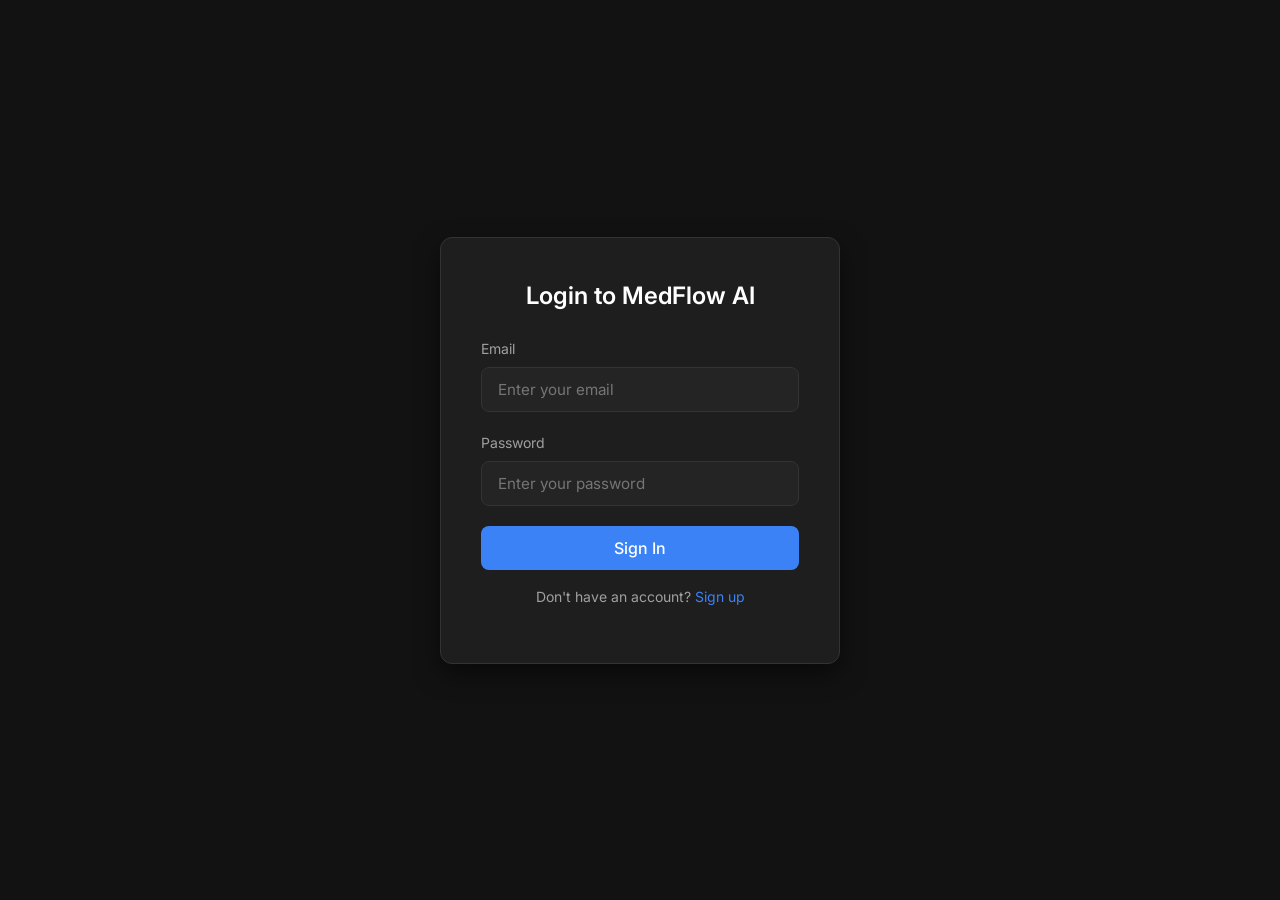
<file: Clnical_documentation/frontend/index.html>
<!DOCTYPE html>
<html lang="en">
<head>
    <meta charset="UTF-8">
    <meta name="viewport" content="width=device-width, initial-scale=1.0">
    <title>Medical Documentation Web App</title>
    <script>
        // Redirect logic
        if (localStorage.getItem("token")) {
            window.location.href = "app.html";
        } else {
            window.location.href = "login.html";
        }
    </script>
</head>
<body>
</body>
</html>
</file>
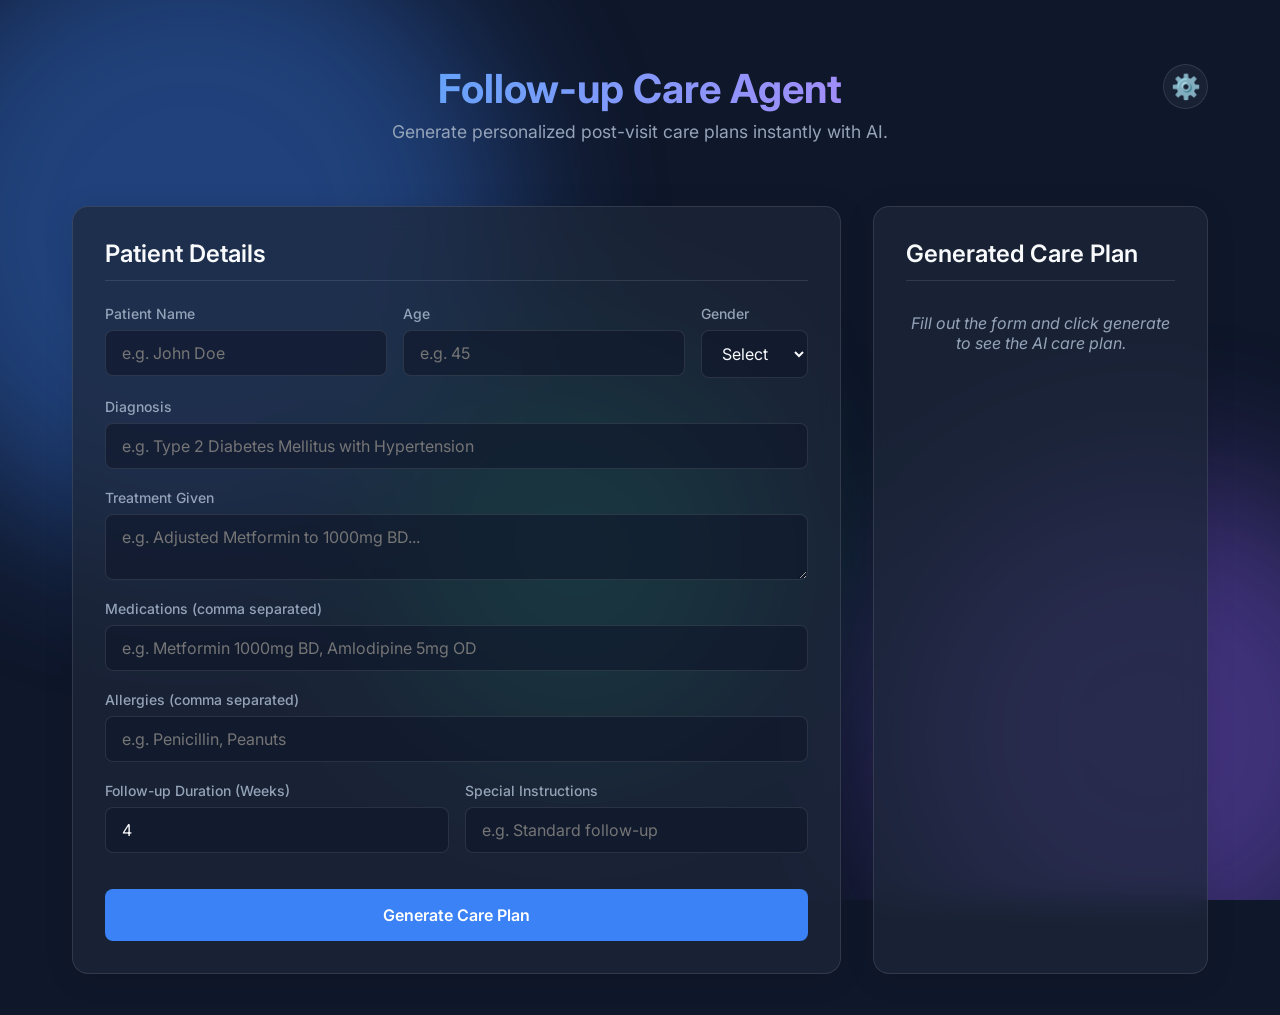
<file: Follow_up AI/frontend/index.html>
<!DOCTYPE html>
<html lang="en">
<head>
    <meta charset="UTF-8">
    <meta name="viewport" content="width=device-width, initial-scale=1.0">
    <title>Follow-up Care Agent | MedFlow AI</title>
    <link href="https://fonts.googleapis.com/css2?family=Inter:wght@300;400;500;600;700&display=swap" rel="stylesheet">
    <link rel="stylesheet" href="style.css">
</head>
<body>
    <div class="background-blobs">
        <div class="blob blob-1"></div>
        <div class="blob blob-2"></div>
        <div class="blob blob-3"></div>
    </div>
    
    <div class="app-container">
        <header class="app-header">
            <div class="header-titles">
                <h1>Follow-up Care Agent</h1>
                <p>Generate personalized post-visit care plans instantly with AI.</p>
            </div>
            <button id="settings-btn" class="settings-btn" aria-label="Settings" title="Agent Settings">⚙️</button>
        </header>

        <main class="main-content">
            <section class="form-section glass-panel">
                <h2>Patient Details</h2>
                <form id="followup-form">
                    <div class="form-row">
                        <div class="form-group">
                            <label for="patient_name">Patient Name</label>
                            <input type="text" id="patient_name" required placeholder="e.g. John Doe">
                        </div>
                        <div class="form-group">
                            <label for="patient_age">Age</label>
                            <input type="number" id="patient_age" placeholder="e.g. 45">
                        </div>
                        <div class="form-group">
                            <label for="patient_gender">Gender</label>
                            <select id="patient_gender">
                                <option value="">Select</option>
                                <option value="male">Male</option>
                                <option value="female">Female</option>
                                <option value="other">Other</option>
                            </select>
                        </div>
                    </div>

                    <div class="form-group">
                        <label for="diagnosis">Diagnosis</label>
                        <input type="text" id="diagnosis" required placeholder="e.g. Type 2 Diabetes Mellitus with Hypertension">
                    </div>

                    <div class="form-group">
                        <label for="treatment_given">Treatment Given</label>
                        <textarea id="treatment_given" rows="2" placeholder="e.g. Adjusted Metformin to 1000mg BD..."></textarea>
                    </div>

                    <div class="form-group">
                        <label for="medications">Medications (comma separated)</label>
                        <input type="text" id="medications" placeholder="e.g. Metformin 1000mg BD, Amlodipine 5mg OD">
                    </div>

                    <div class="form-group">
                        <label for="allergies">Allergies (comma separated)</label>
                        <input type="text" id="allergies" placeholder="e.g. Penicillin, Peanuts">
                    </div>

                    <div class="form-row">
                        <div class="form-group">
                            <label for="follow_up_duration_weeks">Follow-up Duration (Weeks)</label>
                            <input type="number" id="follow_up_duration_weeks" min="1" max="52" value="4">
                        </div>
                        <div class="form-group">
                            <label for="special_instructions">Special Instructions</label>
                            <input type="text" id="special_instructions" placeholder="e.g. Standard follow-up">
                        </div>
                    </div>

                    <button type="submit" class="generate-btn" id="generate-btn">
                        <span>Generate Care Plan</span>
                        <div class="loader" id="btn-loader"></div>
                    </button>
                </form>
            </section>

            <section class="result-section glass-panel" id="result-section">
                <h2>Generated Care Plan</h2>
                <div class="result-content" id="result-content">
                    <p class="placeholder-text">Fill out the form and click generate to see the AI care plan.</p>
                </div>
            </section>
        </main>
    </div>
    <div id="settings-modal" class="modal">
        <div class="modal-content glass-panel">
            <span class="close-btn" id="close-settings">&times;</span>
            <h2>Agent Settings</h2>
            <div class="form-group" style="margin-top: 20px;">
                <label for="agent_provider">Preferred AI Agent</label>
                <select id="agent_provider">
                    <option value="gemini">Gemini (Default)</option>
                    <option value="groq">Groq (Llama-3.3)</option>
                    <option value="grok">Grok (Grok-Beta)</option>
                </select>
                <small style="display: block; margin-top: 8px; color: rgba(255,255,255,0.7); font-size: 0.85rem;">
                    The selected agent is saved locally and used for generation.
                </small>
            </div>
        </div>
    </div>

    <script src="script.js"></script>
</body>
</html>
</file>
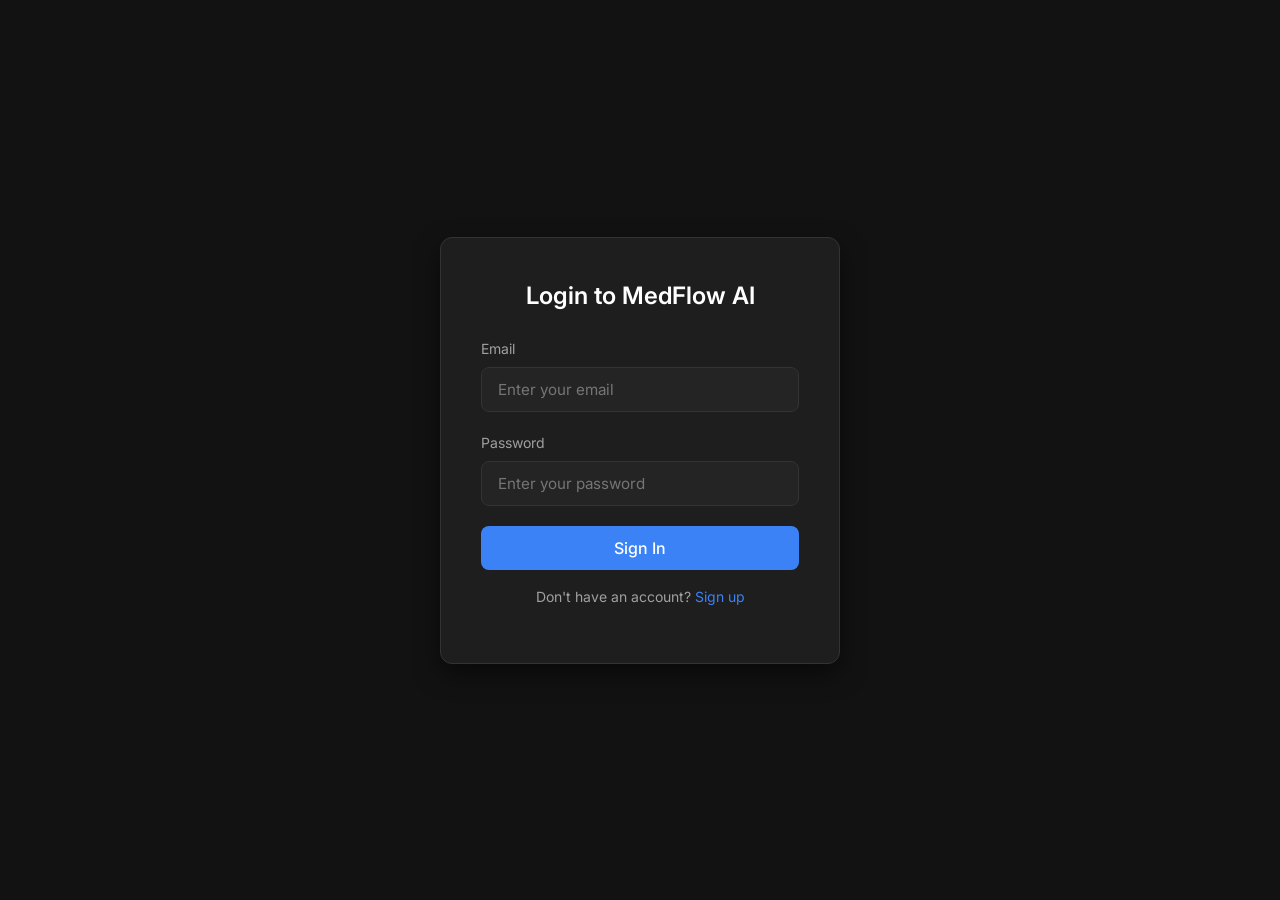
<file: Clnical_documentation/frontend/app.html>
<!DOCTYPE html>
<html lang="en">
<head>
    <meta charset="UTF-8">
    <meta name="viewport" content="width=device-width, initial-scale=1.0">
    <title>Documentation - MedFlow AI</title>
    <link rel="stylesheet" href="css/style.css">
</head>
<body>
    <div class="app-container">
        <!-- Sidebar -->
        <div class="sidebar">
            <div class="sidebar-section">
                <div class="sidebar-title">AI Agents</div>
                <div class="nav-item active">📋 Documentation</div>
            </div>
            <div class="sidebar-section" style="margin-top: auto;">
                <div class="sidebar-title">System</div>
                <div class="nav-item" id="settingsBtn">⚙️ Settings</div>
                <div class="nav-item" id="logoutBtn">🚪 Logout</div>
            </div>
        </div>

        <!-- Main Content -->
        <div class="main-content">
            
            <!-- Top Template Selector -->
            <div class="top-bar">
                <div class="top-bar-header">
                    <h3>Select Clinical Template</h3>
                    <div id="activeProviderBadge" class="provider-badge" title="Active AI Provider">
                        <span class="provider-dot"></span>
                        <span class="provider-label">Loading...</span>
                    </div>
                </div>
                <div class="template-buttons" id="templateSelector">
                    <button class="template-btn selected" data-value="soap">SOAP Note</button>
                    <button class="template-btn" data-value="clinical_note">Clinical Progress Note</button>
                    <button class="template-btn" data-value="discharge_summary">Discharge Summary</button>
                    <button class="template-btn" data-value="referral_letter">Referral Letter</button>
                    <button class="template-btn" data-value="insurance_summary">Insurance Summary</button>
                    <button class="template-btn" data-value="visit_summary">Patient Visit Summary</button>
                </div>
            </div>

            <!-- Split View -->
            <div class="split-view">
                
                <!-- Left Panel: Input Form -->
                <div class="panel left-panel">
                    <h3>Encounter Clinical Data</h3>
                    <form id="docForm">
                        <input type="hidden" id="document_type" value="soap">
                        
                        <div class="form-group full-width">
                            <label>Patient Name</label>
                            <input type="text" id="patient_name" required placeholder="e.g. Paramesh Sharma">
                        </div>
                        
                        <div class="form-grid">
                            <div class="form-group">
                                <label>Age</label>
                                <input type="number" id="patient_age" placeholder="e.g. 46">
                            </div>
                            <div class="form-group">
                                <label>Attending Physician</label>
                                <input type="text" id="doctor_name" placeholder="e.g. Dr. Sarah Chen">
                            </div>
                        </div>

                        <div class="form-group full-width">
                            <label>Department / Care Unit</label>
                            <input type="text" id="department" placeholder="e.g. Emergency Medicine">
                        </div>

                        <div class="form-group full-width">
                            <label>Chief Complaint & History</label>
                            <textarea id="chief_complaint" rows="3" placeholder="e.g. Severe chest pain radiating to left arm, 2 hours"></textarea>
                        </div>

                        <div class="form-group full-width">
                            <label>Primary Diagnosis / Impressions</label>
                            <textarea id="diagnosis" rows="2" placeholder="e.g. STEMI — Anterior"></textarea>
                        </div>

                        <div class="form-group full-width">
                            <label>Treatment Plan</label>
                            <textarea id="treatment_plan" rows="2" placeholder="e.g. Aspirin, Nitroglycerin, prepare for Cath Lab"></textarea>
                        </div>

                        <div class="form-group full-width" style="margin-top: 1rem;">
                            <button type="submit" class="btn-primary" id="generateBtn">Generate</button>
                        </div>
                    </form>
                </div>

                <!-- Right Panel: Output -->
                <div class="panel right-panel">
                    <div id="emptyState" class="empty-state">
                        <div class="empty-state-icon">📋</div>
                        <h4>Ready for Documentation Synthesis</h4>
                        <p>Enter encounter clinical data and click Generate to produce structured SOAP notes, discharge summaries, or referral letters using live Gemini AI.</p>
                        <p style="margin-top:1rem; font-size:0.7rem; color:var(--text-secondary)">Powered by Google Gemini</p>
                    </div>

                    <div id="loader" class="loader" style="margin-top: 40%"></div>
                    
                    <div id="outputContainer" class="output-content" style="display: none;"></div>
                    <div id="outputMeta" class="output-meta" style="display: none;"></div>
                </div>

            </div>
        </div>
    </div>

    <!-- ─── Settings Modal ─────────────────────────────────────────────────── -->
    <div id="settingsModal" class="modal-overlay" style="display:none;">
        <div class="modal-card">
            <div class="modal-header">
                <h2>⚙️ Settings</h2>
                <button class="modal-close" id="closeSettings">✕</button>
            </div>

            <div class="settings-section">
                <div class="settings-section-title">AI Provider</div>
                <p class="settings-section-desc">Select which AI backend to use for clinical documentation generation. The active provider is used first; if it fails, the system automatically falls back to the others.</p>
                <div id="providerList" class="provider-list">
                    <!-- Injected by JS -->
                    <div class="provider-skeleton"></div>
                    <div class="provider-skeleton"></div>
                    <div class="provider-skeleton"></div>
                </div>
                <div id="providerSaveMsg" class="settings-save-msg" style="display:none;"></div>
            </div>

            <div class="settings-section">
                <div class="settings-section-title">Fallback Behaviour</div>
                <p class="settings-section-desc">When the selected provider fails, MedFlow AI automatically tries the remaining providers in this order:</p>
                <div class="fallback-chain">
                    <span class="fallback-step">Gemini</span>
                    <span class="fallback-arrow">→</span>
                    <span class="fallback-step">Groq</span>
                    <span class="fallback-arrow">→</span>
                    <span class="fallback-step">OpenAI</span>
                </div>
            </div>
        </div>
    </div>

    <script src="js/app.js"></script>
</body>
</html>
</file>
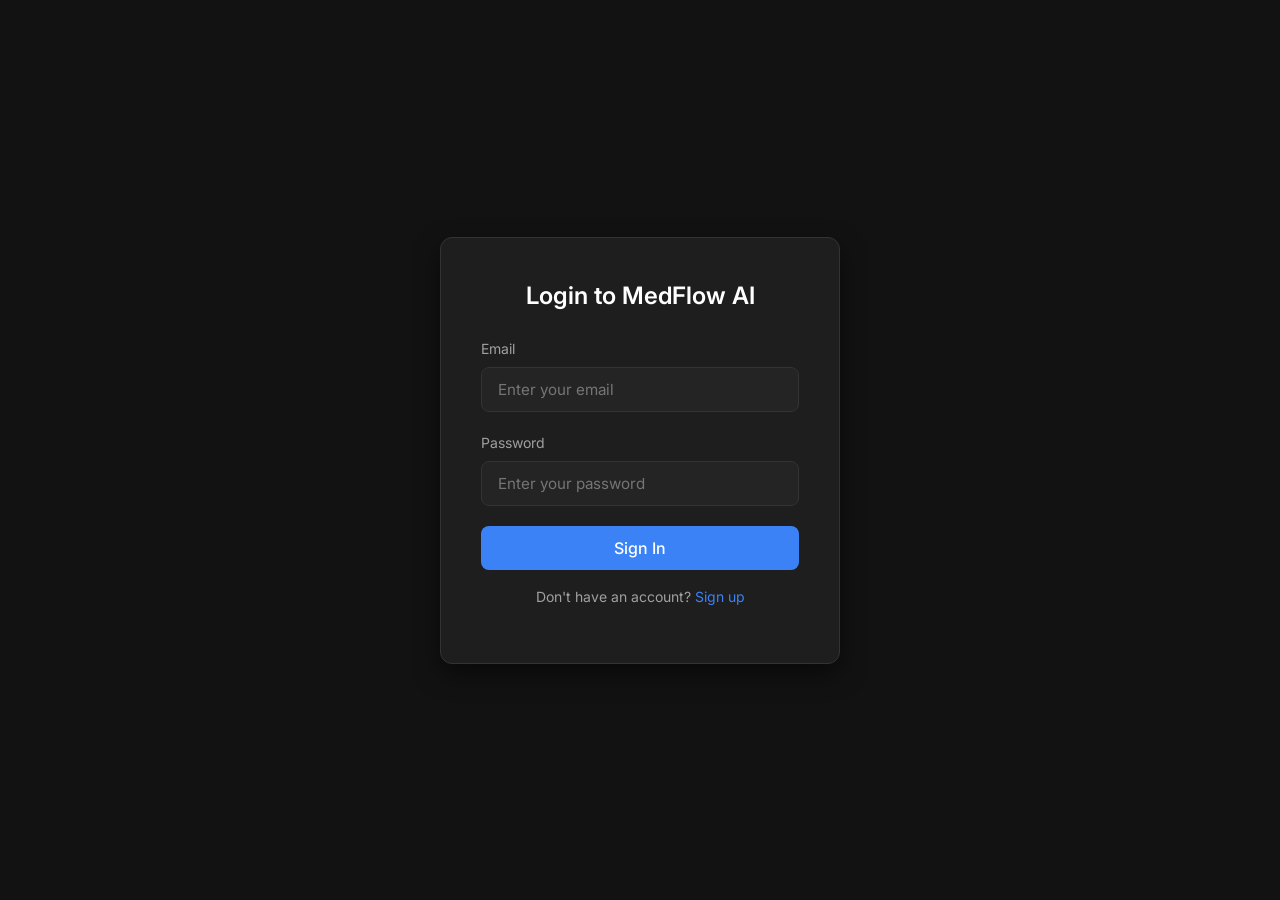
<file: Clnical_documentation/frontend/login.html>
<!DOCTYPE html>
<html lang="en">
<head>
    <meta charset="UTF-8">
    <meta name="viewport" content="width=device-width, initial-scale=1.0">
    <title>Login - MedFlow AI</title>
    <link rel="stylesheet" href="css/style.css">
</head>
<body class="auth-body">
    <div class="auth-container">
        <h2>Login to MedFlow AI</h2>
        <form id="loginForm">
            <div class="form-group">
                <label for="email">Email</label>
                <input type="email" id="email" required placeholder="Enter your email">
            </div>
            <div class="form-group">
                <label for="password">Password</label>
                <input type="password" id="password" required placeholder="Enter your password">
            </div>
            <button type="submit" class="btn-primary" id="loginBtn">Sign In</button>
        </form>
        <p class="auth-switch">Don't have an account? <a href="signup.html">Sign up</a></p>
        <p id="authError" class="error-msg"></p>
    </div>
    <script src="js/auth.js"></script>
</body>
</html>
</file>
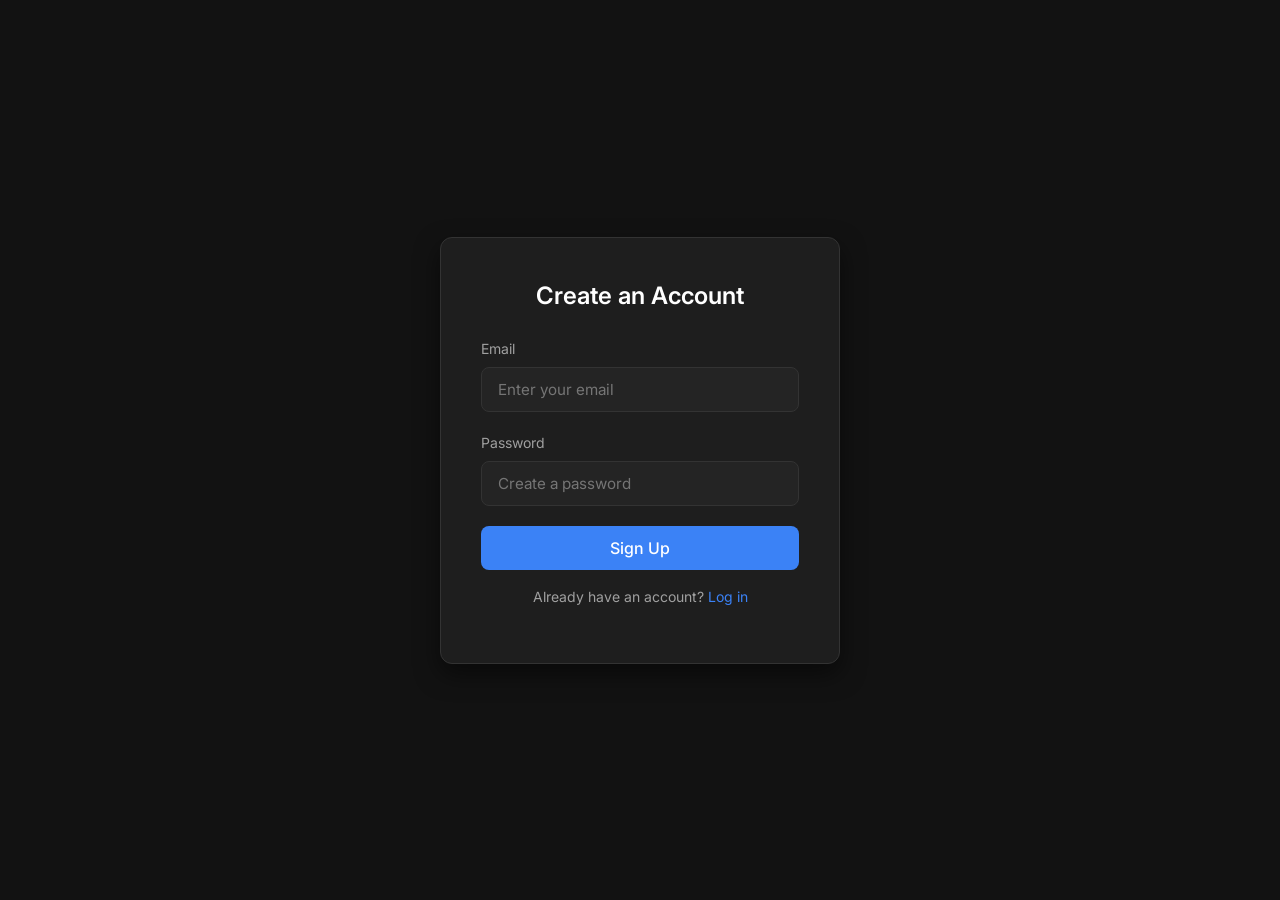
<file: Clnical_documentation/frontend/signup.html>
<!DOCTYPE html>
<html lang="en">
<head>
    <meta charset="UTF-8">
    <meta name="viewport" content="width=device-width, initial-scale=1.0">
    <title>Sign Up - MedFlow AI</title>
    <link rel="stylesheet" href="css/style.css">
</head>
<body class="auth-body">
    <div class="auth-container">
        <h2>Create an Account</h2>
        <form id="signupForm">
            <div class="form-group">
                <label for="email">Email</label>
                <input type="email" id="email" required placeholder="Enter your email">
            </div>
            <div class="form-group">
                <label for="password">Password</label>
                <input type="password" id="password" required placeholder="Create a password">
            </div>
            <button type="submit" class="btn-primary" id="signupBtn">Sign Up</button>
        </form>
        <p class="auth-switch">Already have an account? <a href="login.html">Log in</a></p>
        <p id="authError" class="error-msg"></p>
    </div>
    <script src="js/auth.js"></script>
</body>
</html>
</file>
<file: Follow_up AI/frontend/style.css>
:root {
    --bg-color: #0f172a;
    --panel-bg: rgba(30, 41, 59, 0.7);
    --panel-border: rgba(255, 255, 255, 0.1);
    --text-primary: #f8fafc;
    --text-secondary: #94a3b8;
    --accent-primary: #3b82f6;
    --accent-hover: #2563eb;
    --blob-1: #3b82f6;
    --blob-2: #8b5cf6;
    --blob-3: #10b981;
    --danger: #ef4444;
}

* {
    margin: 0;
    padding: 0;
    box-sizing: border-box;
    font-family: 'Inter', sans-serif;
}

body {
    background-color: var(--bg-color);
    color: var(--text-primary);
    min-height: 100vh;
    overflow-x: hidden;
    position: relative;
}

/* Background Blobs for vibrant aesthetics */
.background-blobs {
    position: fixed;
    top: 0;
    left: 0;
    width: 100%;
    height: 100%;
    z-index: -1;
    overflow: hidden;
    pointer-events: none;
}

.blob {
    position: absolute;
    filter: blur(80px);
    border-radius: 50%;
    opacity: 0.4;
    animation: float 20s infinite ease-in-out alternate;
}

.blob-1 {
    top: -10%;
    left: -10%;
    width: 50vw;
    height: 50vw;
    background-color: var(--blob-1);
    animation-delay: 0s;
}

.blob-2 {
    bottom: -10%;
    right: -10%;
    width: 40vw;
    height: 40vw;
    background-color: var(--blob-2);
    animation-delay: -5s;
}

.blob-3 {
    top: 40%;
    left: 30%;
    width: 30vw;
    height: 30vw;
    background-color: var(--blob-3);
    animation-delay: -10s;
}

@keyframes float {
    0% { transform: translate(0, 0) scale(1); }
    100% { transform: translate(50px, 50px) scale(1.1); }
}

/* Layout Container */
.app-container {
    max-width: 1200px;
    margin: 0 auto;
    padding: 2rem;
    display: flex;
    flex-direction: column;
    gap: 2rem;
}

.app-header {
    text-align: center;
    padding: 2rem 0;
}

.app-header h1 {
    font-size: 2.5rem;
    font-weight: 700;
    margin-bottom: 0.5rem;
    background: linear-gradient(to right, #60a5fa, #a78bfa);
    -webkit-background-clip: text;
    -webkit-text-fill-color: transparent;
}

.app-header p {
    color: var(--text-secondary);
    font-size: 1.1rem;
}

/* Glassmorphism Panels */
.glass-panel {
    background: var(--panel-bg);
    backdrop-filter: blur(12px);
    -webkit-backdrop-filter: blur(12px);
    border: 1px solid var(--panel-border);
    border-radius: 16px;
    padding: 2rem;
    box-shadow: 0 4px 30px rgba(0, 0, 0, 0.1);
}

.main-content {
    display: grid;
    grid-template-columns: 1fr 1fr;
    gap: 2rem;
}

@media (max-width: 900px) {
    .main-content {
        grid-template-columns: 1fr;
    }
}

h2 {
    font-size: 1.5rem;
    margin-bottom: 1.5rem;
    font-weight: 600;
    color: var(--text-primary);
    border-bottom: 1px solid var(--panel-border);
    padding-bottom: 0.75rem;
}

/* Form Styles */
.form-row {
    display: flex;
    gap: 1rem;
}

.form-row .form-group {
    flex: 1;
}

.form-group {
    margin-bottom: 1.25rem;
    display: flex;
    flex-direction: column;
}

label {
    font-size: 0.875rem;
    font-weight: 500;
    margin-bottom: 0.5rem;
    color: var(--text-secondary);
}

input, select, textarea {
    background: rgba(15, 23, 42, 0.6);
    border: 1px solid var(--panel-border);
    border-radius: 8px;
    padding: 0.75rem 1rem;
    color: var(--text-primary);
    font-size: 1rem;
    transition: all 0.2s ease;
}

input:focus, select:focus, textarea:focus {
    outline: none;
    border-color: var(--accent-primary);
    box-shadow: 0 0 0 2px rgba(59, 130, 246, 0.25);
}

textarea {
    resize: vertical;
}

/* Button with Loader */
.generate-btn {
    width: 100%;
    padding: 1rem;
    background: var(--accent-primary);
    color: white;
    border: none;
    border-radius: 8px;
    font-size: 1rem;
    font-weight: 600;
    cursor: pointer;
    transition: all 0.2s ease;
    display: flex;
    justify-content: center;
    align-items: center;
    gap: 0.5rem;
    margin-top: 1rem;
}

.generate-btn:hover {
    background: var(--accent-hover);
    transform: translateY(-2px);
    box-shadow: 0 4px 12px rgba(59, 130, 246, 0.3);
}

.generate-btn:active {
    transform: translateY(0);
}

.generate-btn:disabled {
    background: var(--panel-border);
    cursor: not-allowed;
    transform: none;
    box-shadow: none;
}

.loader {
    display: none;
    width: 20px;
    height: 20px;
    border: 3px solid rgba(255, 255, 255, 0.3);
    border-radius: 50%;
    border-top-color: white;
    animation: spin 1s ease-in-out infinite;
}

@keyframes spin {
    to { transform: rotate(360deg); }
}

/* Result Section Styles */
.result-content {
    height: 100%;
    min-height: 300px;
}

.placeholder-text {
    color: var(--text-secondary);
    text-align: center;
    margin-top: 2rem;
    font-style: italic;
}

.json-output {
    background: rgba(15, 23, 42, 0.8);
    border-radius: 8px;
    padding: 1rem;
    overflow-x: auto;
    font-family: monospace;
    font-size: 0.875rem;
    line-height: 1.5;
    color: #a78bfa;
    max-height: 600px;
    overflow-y: auto;
}

.error-text {
    color: var(--danger);
    background: rgba(239, 68, 68, 0.1);
    padding: 1rem;
    border-radius: 8px;
    border: 1px solid rgba(239, 68, 68, 0.3);
}

.execution-time {
    font-size: 0.8rem;
    color: var(--text-secondary);
    margin-top: 1rem;
    text-align: right;
}

/* Settings Modal Styles */
.app-header {
    position: relative;
}

.header-titles {
    display: inline-block;
}

.settings-btn {
    position: absolute;
    top: 2rem;
    right: 0;
    background: var(--panel-bg);
    border: 1px solid var(--panel-border);
    color: var(--text-primary);
    font-size: 1.5rem;
    border-radius: 50%;
    width: 45px;
    height: 45px;
    cursor: pointer;
    display: flex;
    align-items: center;
    justify-content: center;
    transition: all 0.2s ease;
}

.settings-btn:hover {
    background: rgba(255, 255, 255, 0.1);
    transform: rotate(45deg);
}

.modal {
    display: none;
    position: fixed;
    z-index: 100;
    left: 0;
    top: 0;
    width: 100%;
    height: 100%;
    background-color: rgba(0, 0, 0, 0.5);
    backdrop-filter: blur(4px);
    justify-content: center;
    align-items: center;
}

.modal.show {
    display: flex;
}

.modal-content {
    position: relative;
    width: 90%;
    max-width: 400px;
    animation: slideIn 0.3s ease-out;
}

@keyframes slideIn {
    from { transform: translateY(-20px); opacity: 0; }
    to { transform: translateY(0); opacity: 1; }
}

.close-btn {
    position: absolute;
    top: 15px;
    right: 20px;
    color: var(--text-secondary);
    font-size: 24px;
    font-weight: bold;
    cursor: pointer;
}

.close-btn:hover {
    color: var(--text-primary);
}

/* Care Plan Rendered Styles */
.care-plan-rendered {
    color: var(--text-primary);
    line-height: 1.6;
}

.plan-header {
    border-bottom: 1px solid var(--panel-border);
    padding-bottom: 1rem;
    margin-bottom: 1rem;
}

.plan-header h3 {
    margin-bottom: 0.5rem;
    color: #60a5fa;
}

.diagnosis-badge {
    display: inline-block;
    background: rgba(96, 165, 250, 0.2);
    color: #93c5fd;
    padding: 0.25rem 0.75rem;
    border-radius: 999px;
    font-size: 0.875rem;
    font-weight: 500;
}

.plan-summary {
    font-style: italic;
    color: var(--text-secondary);
    margin-bottom: 2rem;
}

.section {
    margin-bottom: 2rem;
}

.section h4 {
    margin-bottom: 1rem;
    color: #a78bfa;
    border-bottom: 1px solid rgba(255,255,255,0.1);
    padding-bottom: 0.5rem;
}

.cards-grid {
    display: grid;
    grid-template-columns: repeat(auto-fill, minmax(250px, 1fr));
    gap: 1rem;
}

.card {
    background: rgba(15, 23, 42, 0.5);
    border: 1px solid var(--panel-border);
    border-radius: 8px;
    padding: 1rem;
}

.card h5 {
    font-size: 1.1rem;
    margin-bottom: 0.5rem;
    display: flex;
    justify-content: space-between;
    align-items: center;
}

.card .dose {
    background: var(--accent-primary);
    padding: 0.15rem 0.5rem;
    border-radius: 4px;
    font-size: 0.8rem;
    color: white;
}

.card .notes {
    font-size: 0.85rem;
    color: var(--text-secondary);
    margin: 0.5rem 0;
}

.card .reminders {
    font-size: 0.85rem;
    color: #34d399;
    font-weight: 600;
}

.care-plan-rendered ul {
    list-style-position: inside;
    padding-left: 0.5rem;
}

.care-plan-rendered li {
    margin-bottom: 0.5rem;
}

.badge.fasting {
    background: #ef4444;
    color: white;
    padding: 0.15rem 0.4rem;
    border-radius: 4px;
    font-size: 0.75rem;
    margin-left: 0.5rem;
}

.diet-plan {
    background: rgba(15, 23, 42, 0.5);
    padding: 1rem;
    border-radius: 8px;
}

.urgency-emergency { color: #ef4444; font-weight: bold; }
.urgency-urgent { color: #f59e0b; font-weight: bold; }
.urgency-routine { color: #34d399; font-weight: bold; }

.patient-explanation {
    background: rgba(59, 130, 246, 0.1);
    padding: 1rem;
    border-radius: 8px;
    border-left: 4px solid var(--accent-primary);
}
</file>
<file: Clnical_documentation/frontend/css/style.css>
/* style.css - Premium Dark Theme */
@import url('https://fonts.googleapis.com/css2?family=Inter:wght@400;500;600;700&display=swap');

:root {
    --bg-dark: #121212;
    --bg-card: #1e1e1e;
    --bg-input: #242424;
    --border-color: #333;
    --text-primary: #ffffff;
    --text-secondary: #a0a0a0;
    --accent-blue: #3b82f6;
    --accent-blue-hover: #2563eb;
    --error-red: #ef4444;
}

* {
    box-sizing: border-box;
    margin: 0;
    padding: 0;
    font-family: 'Inter', sans-serif;
}

body {
    background-color: var(--bg-dark);
    color: var(--text-primary);
    line-height: 1.5;
}

/* Authentication Pages */
.auth-body {
    display: flex;
    justify-content: center;
    align-items: center;
    height: 100vh;
}

.auth-container {
    background-color: var(--bg-card);
    padding: 2.5rem;
    border-radius: 12px;
    width: 400px;
    box-shadow: 0 10px 25px rgba(0,0,0,0.5);
    border: 1px solid var(--border-color);
}

.auth-container h2 {
    margin-bottom: 1.5rem;
    font-weight: 600;
    text-align: center;
}

.form-group {
    margin-bottom: 1.25rem;
}

.form-group label {
    display: block;
    margin-bottom: 0.5rem;
    font-size: 0.875rem;
    color: var(--text-secondary);
}

.form-group input, .form-group textarea {
    width: 100%;
    padding: 0.75rem 1rem;
    background-color: var(--bg-input);
    border: 1px solid var(--border-color);
    border-radius: 8px;
    color: var(--text-primary);
    font-size: 0.95rem;
    transition: border-color 0.2s;
}

.form-group input:focus, .form-group textarea:focus {
    outline: none;
    border-color: var(--accent-blue);
}

.btn-primary {
    width: 100%;
    padding: 0.75rem;
    background-color: var(--accent-blue);
    color: white;
    border: none;
    border-radius: 8px;
    font-size: 1rem;
    font-weight: 500;
    cursor: pointer;
    transition: background-color 0.2s, transform 0.1s;
}

.btn-primary:hover {
    background-color: var(--accent-blue-hover);
}

.btn-primary:active {
    transform: scale(0.98);
}

.auth-switch {
    margin-top: 1rem;
    text-align: center;
    font-size: 0.875rem;
    color: var(--text-secondary);
}

.auth-switch a {
    color: var(--accent-blue);
    text-decoration: none;
}

.error-msg {
    color: var(--error-red);
    font-size: 0.875rem;
    margin-top: 1rem;
    text-align: center;
}

/* Dashboard Layout */
.app-container {
    display: flex;
    height: 100vh;
}

.sidebar {
    width: 250px;
    background-color: #000000;
    border-right: 1px solid var(--border-color);
    padding: 1.5rem 0;
    display: flex;
    flex-direction: column;
}

.sidebar-section {
    margin-bottom: 2rem;
}

.sidebar-title {
    font-size: 0.7rem;
    text-transform: uppercase;
    color: var(--text-secondary);
    letter-spacing: 0.05em;
    padding: 0 1.5rem;
    margin-bottom: 0.75rem;
}

.nav-item {
    display: flex;
    align-items: center;
    padding: 0.75rem 1.5rem;
    color: var(--text-secondary);
    text-decoration: none;
    font-size: 0.9rem;
    transition: all 0.2s;
    cursor: pointer;
}

.nav-item:hover {
    background-color: rgba(255,255,255,0.05);
    color: var(--text-primary);
}

.nav-item.active {
    background-color: rgba(255,255,255,0.1);
    color: var(--text-primary);
    border-left: 3px solid var(--accent-blue);
}

.nav-icon {
    margin-right: 1rem;
    font-size: 1.1rem;
}

/* Main Content Area */
.main-content {
    flex: 1;
    display: flex;
    flex-direction: column;
    padding: 1.5rem;
    gap: 1.5rem;
    overflow-y: auto;
}

/* Top Bar: Template Selector */
.top-bar {
    background-color: var(--bg-card);
    border-radius: 12px;
    padding: 1.25rem;
    border: 1px solid var(--border-color);
}

.top-bar h3 {
    font-size: 1rem;
    margin-bottom: 1rem;
    font-weight: 500;
}

.template-buttons {
    display: flex;
    gap: 0.75rem;
    flex-wrap: wrap;
}

.template-btn {
    background-color: transparent;
    color: var(--text-secondary);
    border: 1px solid var(--border-color);
    padding: 0.5rem 1rem;
    border-radius: 8px;
    font-size: 0.85rem;
    cursor: pointer;
    transition: all 0.2s;
    display: flex;
    align-items: center;
    gap: 0.5rem;
}

.template-btn:hover {
    background-color: rgba(255,255,255,0.05);
    color: var(--text-primary);
}

.template-btn.selected {
    background-color: rgba(59, 130, 246, 0.1);
    border-color: var(--accent-blue);
    color: var(--accent-blue);
}

/* Split View Content */
.split-view {
    display: flex;
    gap: 1.5rem;
    flex: 1;
}

.panel {
    background-color: var(--bg-card);
    border-radius: 12px;
    border: 1px solid var(--border-color);
    padding: 1.5rem;
    display: flex;
    flex-direction: column;
}

.left-panel {
    flex: 1;
    max-width: 50%;
    overflow-y: auto;
}

.right-panel {
    flex: 1;
    display: flex;
    flex-direction: column;
    position: relative;
    overflow-y: auto;
}

.panel h3 {
    font-size: 1.1rem;
    margin-bottom: 1.5rem;
    display: flex;
    align-items: center;
    gap: 0.5rem;
}

.form-grid {
    display: grid;
    grid-template-columns: 1fr 1fr;
    gap: 1rem;
}

.form-group.full-width {
    grid-column: 1 / -1;
}

/* Empty State */
.empty-state {
    flex: 1;
    display: flex;
    flex-direction: column;
    justify-content: center;
    align-items: center;
    text-align: center;
    color: var(--text-secondary);
}

.empty-state-icon {
    font-size: 3rem;
    margin-bottom: 1rem;
    opacity: 0.5;
}

.empty-state h4 {
    font-size: 1.1rem;
    color: var(--text-primary);
    margin-bottom: 0.5rem;
}

.empty-state p {
    font-size: 0.85rem;
    max-width: 300px;
}

/* Generated Output */
.output-content {
    background-color: transparent;
    border: none;
    border-radius: 0;
    padding: 0;
    flex: 1;
    overflow-y: auto;
    font-size: 0.9rem;
    white-space: normal;
    display: none;
}

.output-meta {
    margin-top: 1rem;
    font-size: 0.8rem;
    color: var(--text-secondary);
    display: flex;
    justify-content: space-between;
}

/* Loader */
.loader {
    display: none;
    border: 3px solid rgba(255,255,255,0.1);
    border-top: 3px solid var(--accent-blue);
    border-radius: 50%;
    width: 24px;
    height: 24px;
    animation: spin 1s linear infinite;
    margin: 0 auto;
}

@keyframes spin {
    0% { transform: rotate(0deg); }
    100% { transform: rotate(360deg); }
}

/* ─── Top Bar with provider badge ────────────────────────────────────────── */
.top-bar-header {
    display: flex;
    align-items: center;
    justify-content: space-between;
    margin-bottom: 1rem;
}

.top-bar-header h3 {
    font-size: 1rem;
    font-weight: 500;
    margin-bottom: 0;
}

.provider-badge {
    display: flex;
    align-items: center;
    gap: 0.5rem;
    background: rgba(255,255,255,0.05);
    border: 1px solid var(--border-color);
    border-radius: 20px;
    padding: 0.35rem 0.85rem;
    font-size: 0.78rem;
    color: var(--text-secondary);
    cursor: default;
    transition: background 0.2s;
}

.provider-dot {
    width: 8px;
    height: 8px;
    border-radius: 50%;
    background: #aaa;
    flex-shrink: 0;
    transition: background 0.3s;
}

.provider-label {
    font-weight: 500;
    color: var(--text-primary);
}

/* ─── Modal Overlay ──────────────────────────────────────────────────────── */
.modal-overlay {
    position: fixed;
    inset: 0;
    background: rgba(0,0,0,0.65);
    display: flex;
    align-items: center;
    justify-content: center;
    z-index: 1000;
    backdrop-filter: blur(4px);
    animation: fadeIn 0.2s ease;
}

@keyframes fadeIn {
    from { opacity: 0; }
    to   { opacity: 1; }
}

.modal-card {
    background: var(--bg-card);
    border: 1px solid var(--border-color);
    border-radius: 16px;
    width: 520px;
    max-width: 95vw;
    max-height: 85vh;
    overflow-y: auto;
    box-shadow: 0 24px 64px rgba(0,0,0,0.6);
    animation: slideUp 0.25s ease;
}

@keyframes slideUp {
    from { opacity: 0; transform: translateY(24px); }
    to   { opacity: 1; transform: translateY(0); }
}

.modal-header {
    display: flex;
    align-items: center;
    justify-content: space-between;
    padding: 1.5rem 1.75rem;
    border-bottom: 1px solid var(--border-color);
}

.modal-header h2 {
    font-size: 1.15rem;
    font-weight: 600;
}

.modal-close {
    background: transparent;
    border: none;
    color: var(--text-secondary);
    font-size: 1.1rem;
    cursor: pointer;
    width: 32px;
    height: 32px;
    border-radius: 8px;
    display: flex;
    align-items: center;
    justify-content: center;
    transition: background 0.2s, color 0.2s;
}

.modal-close:hover {
    background: rgba(255,255,255,0.08);
    color: var(--text-primary);
}

/* ─── Settings Sections ──────────────────────────────────────────────────── */
.settings-section {
    padding: 1.5rem 1.75rem;
    border-bottom: 1px solid var(--border-color);
}

.settings-section:last-child {
    border-bottom: none;
}

.settings-section-title {
    font-size: 0.78rem;
    text-transform: uppercase;
    letter-spacing: 0.08em;
    color: var(--text-secondary);
    margin-bottom: 0.5rem;
    font-weight: 600;
}

.settings-section-desc {
    font-size: 0.83rem;
    color: var(--text-secondary);
    line-height: 1.55;
    margin-bottom: 1.25rem;
}

/* ─── Provider Cards ─────────────────────────────────────────────────────── */
.provider-list {
    display: flex;
    flex-direction: column;
    gap: 0.75rem;
}

.provider-card {
    background: var(--bg-input);
    border: 1px solid var(--border-color);
    border-radius: 12px;
    padding: 1rem 1.25rem;
    transition: border-color 0.2s, background 0.2s;
}

.provider-card.active {
    border-color: var(--accent-blue);
    background: rgba(59,130,246,0.06);
}

.provider-card-header {
    display: flex;
    align-items: center;
    gap: 0.85rem;
}

.provider-card-dot {
    width: 12px;
    height: 12px;
    border-radius: 50%;
    flex-shrink: 0;
}

.provider-card-name {
    font-size: 0.95rem;
    font-weight: 600;
    color: var(--text-primary);
}

.provider-card-model {
    font-size: 0.78rem;
    color: var(--text-secondary);
    margin-top: 0.15rem;
}

.provider-active-tag {
    margin-left: auto;
    background: rgba(59,130,246,0.15);
    color: var(--accent-blue);
    border: 1px solid rgba(59,130,246,0.3);
    border-radius: 6px;
    padding: 0.25rem 0.7rem;
    font-size: 0.78rem;
    font-weight: 600;
}

.provider-select-btn {
    margin-left: auto;
    background: transparent;
    color: var(--text-secondary);
    border: 1px solid var(--border-color);
    border-radius: 8px;
    padding: 0.3rem 0.75rem;
    font-size: 0.8rem;
    cursor: pointer;
    transition: all 0.2s;
}

.provider-select-btn:hover {
    background: rgba(255,255,255,0.06);
    color: var(--text-primary);
    border-color: var(--accent-blue);
}

/* ─── Skeleton loader ────────────────────────────────────────────────────── */
.provider-skeleton {
    height: 62px;
    background: linear-gradient(90deg, var(--bg-input) 25%, rgba(255,255,255,0.04) 50%, var(--bg-input) 75%);
    background-size: 200% 100%;
    border-radius: 12px;
    animation: shimmer 1.4s infinite;
}

@keyframes shimmer {
    0%   { background-position: 200% 0; }
    100% { background-position: -200% 0; }
}

/* ─── Settings save message ──────────────────────────────────────────────── */
.settings-save-msg {
    margin-top: 1rem;
    font-size: 0.85rem;
    padding: 0.5rem 0.75rem;
    border-radius: 8px;
    background: rgba(0,0,0,0.2);
}

/* ─── Fallback chain ─────────────────────────────────────────────────────── */
.fallback-chain {
    display: flex;
    align-items: center;
    gap: 0.5rem;
    margin-top: 0.5rem;
    flex-wrap: wrap;
}

.fallback-step {
    background: var(--bg-input);
    border: 1px solid var(--border-color);
    border-radius: 8px;
    padding: 0.35rem 0.85rem;
    font-size: 0.82rem;
    font-weight: 500;
    color: var(--text-primary);
}

.fallback-arrow {
    color: var(--text-secondary);
    font-size: 1rem;
}

/* ══════════════════════════════════════════════════════════════════════════
   📄 Rich Clinical Document Renderer
══════════════════════════════════════════════════════════════════════════ */

.doc-root {
    font-family: 'Inter', sans-serif;
    color: var(--text-primary);
    line-height: 1.6;
}

/* ── Document Header ───────────────────────────────────────────────────── */
.doc-header {
    display: flex;
    align-items: flex-start;
    justify-content: space-between;
    gap: 1rem;
    margin-bottom: 0.75rem;
}

.doc-type-tag {
    font-size: 0.72rem;
    text-transform: uppercase;
    letter-spacing: 0.1em;
    color: var(--accent-blue);
    font-weight: 700;
    margin-bottom: 0.3rem;
}

.doc-title {
    font-size: 1.15rem;
    font-weight: 700;
    color: var(--text-primary);
    line-height: 1.3;
}

.doc-status-badge {
    flex-shrink: 0;
    font-size: 0.68rem;
    font-weight: 700;
    letter-spacing: 0.08em;
    padding: 0.3rem 0.7rem;
    border-radius: 6px;
    margin-top: 0.2rem;
}

.doc-status-badge.draft {
    background: rgba(245,158,11,0.15);
    color: #f59e0b;
    border: 1px solid rgba(245,158,11,0.3);
}

.doc-status-badge.final {
    background: rgba(16,185,129,0.15);
    color: #10b981;
    border: 1px solid rgba(16,185,129,0.3);
}

.doc-divider {
    border: none;
    border-top: 1px solid var(--border-color);
    margin: 0.75rem 0 1.25rem;
}

/* ── Sections ──────────────────────────────────────────────────────────── */
.doc-sections {
    display: flex;
    flex-direction: column;
    gap: 0.85rem;
}

.doc-section {
    background: var(--bg-input);
    border: 1px solid var(--border-color);
    border-left: 4px solid var(--accent-blue);
    border-radius: 10px;
    overflow: hidden;
}

.doc-section-header {
    display: flex;
    align-items: center;
    gap: 0.75rem;
    padding: 0.85rem 1.1rem 0.7rem;
    border-bottom: 1px solid rgba(255,255,255,0.05);
}

.doc-section-badge {
    width: 28px;
    height: 28px;
    border-radius: 8px;
    display: flex;
    align-items: center;
    justify-content: center;
    font-size: 0.8rem;
    font-weight: 800;
    color: #fff;
    flex-shrink: 0;
}

.doc-section-title {
    font-size: 0.85rem;
    font-weight: 700;
    text-transform: uppercase;
    letter-spacing: 0.07em;
    color: var(--text-primary);
    margin: 0;
}

.doc-section-body {
    padding: 0.85rem 1.1rem 1rem;
    display: flex;
    flex-direction: column;
    gap: 0.6rem;
}

/* ── Fields ────────────────────────────────────────────────────────────── */
.doc-field {
    display: flex;
    flex-direction: column;
    gap: 0.2rem;
}

.doc-field.top-level {
    background: var(--bg-input);
    border: 1px solid var(--border-color);
    border-radius: 10px;
    padding: 0.85rem 1.1rem;
}

.doc-field-label {
    font-size: 0.72rem;
    font-weight: 700;
    text-transform: uppercase;
    letter-spacing: 0.07em;
    color: var(--text-secondary);
}

.doc-field-value {
    color: var(--text-primary);
    font-size: 0.88rem;
}

/* ── Text & Values ─────────────────────────────────────────────────────── */
.doc-text {
    margin: 0;
    line-height: 1.65;
    color: var(--text-primary);
}

.doc-empty {
    color: var(--text-secondary);
    font-style: italic;
    font-size: 0.83rem;
}

.doc-placeholder {
    color: #f59e0b;
    font-style: italic;
    font-size: 0.83rem;
    background: rgba(245,158,11,0.08);
    border: 1px solid rgba(245,158,11,0.2);
    border-radius: 4px;
    padding: 0.1rem 0.4rem;
}

/* ── Lists ─────────────────────────────────────────────────────────────── */
.doc-list {
    margin: 0;
    padding-left: 1.3rem;
    display: flex;
    flex-direction: column;
    gap: 0.25rem;
}

.doc-list li {
    font-size: 0.88rem;
    color: var(--text-primary);
    line-height: 1.55;
}

.doc-list li::marker {
    color: var(--accent-blue);
}

/* ── Subsections (nested objects) ──────────────────────────────────────── */
.doc-subsection {
    margin-top: 0.4rem;
    padding: 0.6rem 0.85rem;
    background: rgba(255,255,255,0.03);
    border: 1px solid rgba(255,255,255,0.06);
    border-radius: 8px;
    display: flex;
    flex-direction: column;
    gap: 0.5rem;
}

.doc-subsection-title {
    font-size: 0.72rem;
    font-weight: 700;
    text-transform: uppercase;
    letter-spacing: 0.07em;
    color: var(--text-secondary);
    margin-bottom: 0.25rem;
}

/* ── Signature Block ───────────────────────────────────────────────────── */
.doc-signature {
    margin-top: 1.25rem;
    padding: 0.85rem 1.1rem;
    background: rgba(255,255,255,0.03);
    border: 1px dashed var(--border-color);
    border-radius: 10px;
    display: flex;
    flex-direction: column;
    gap: 0.25rem;
}

.doc-sig-label {
    font-size: 0.68rem;
    font-weight: 700;
    text-transform: uppercase;
    letter-spacing: 0.08em;
    color: var(--text-secondary);
}

.doc-sig-value {
    font-size: 0.85rem;
    color: var(--text-primary);
    font-style: italic;
}
</file>
